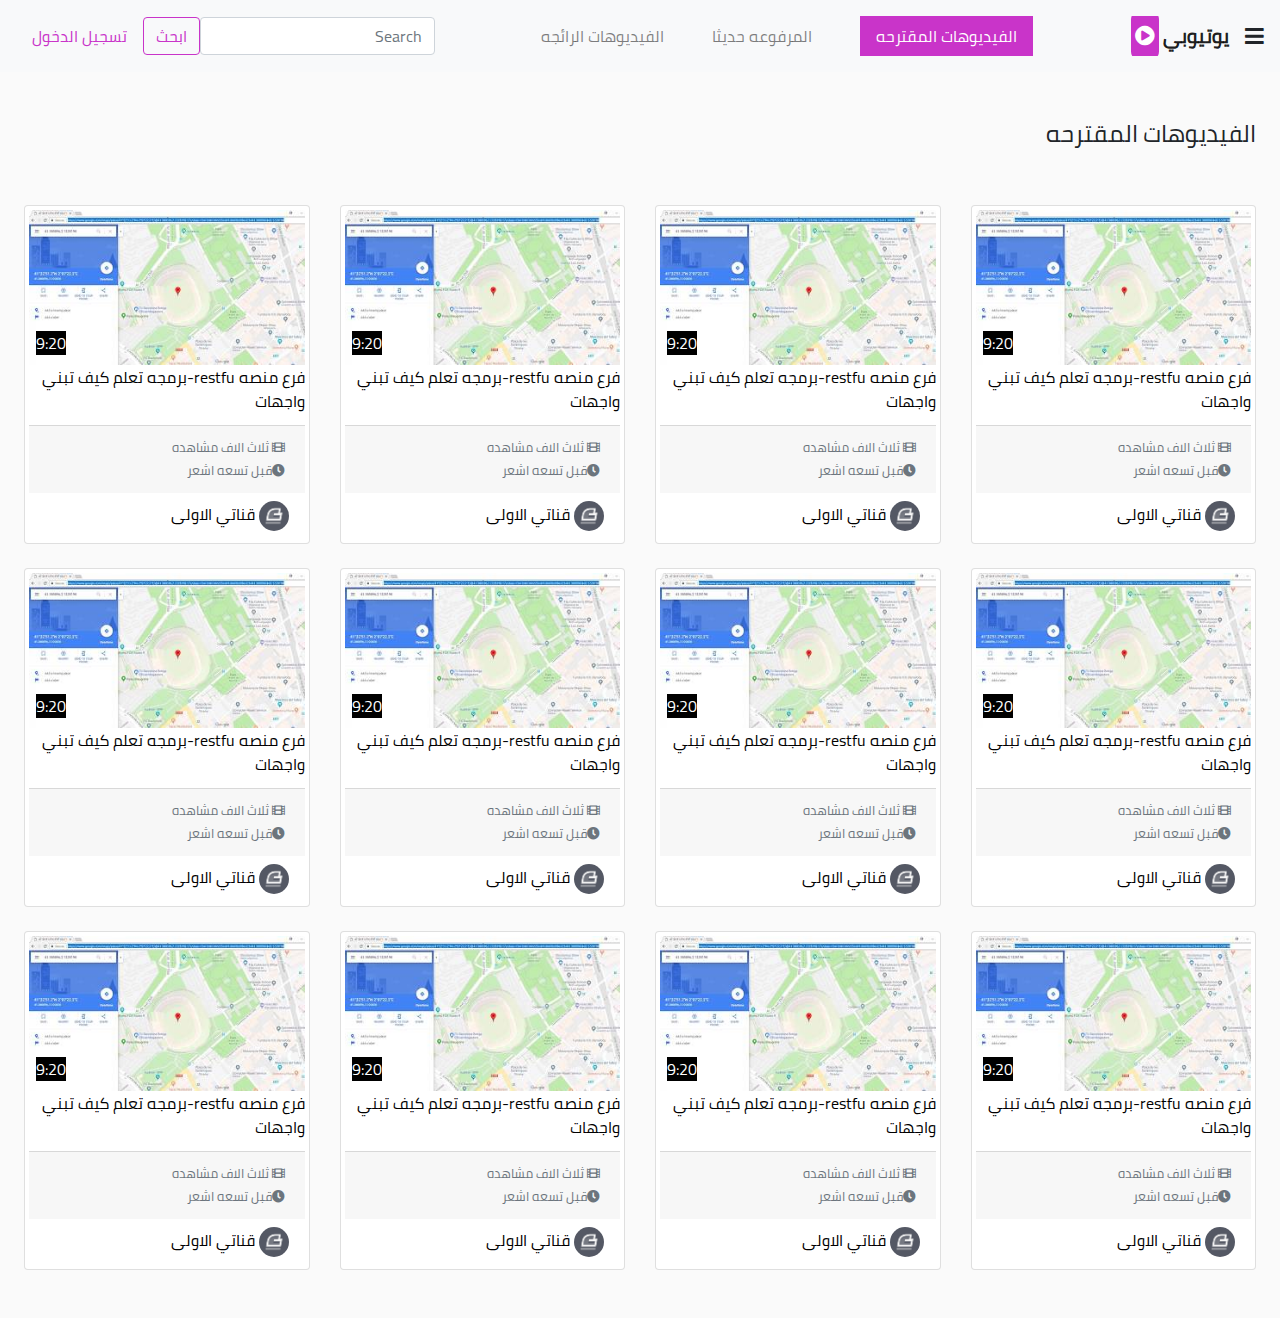
<file: index.html>
<!DOCTYPE html>
<html lang="en">
 <head>
    <meta charset="UTF-8">
    <meta http-equiv="X-UA-Compatible" content="IE=edge">
    <meta name="viewport" content="width=device-width, initial-scale=1.0">
    <title>يوتيوبي</title>
    <link rel="stylesheet" href="css/bootstrap-rtl.css">
    <link rel="stylesheet" href="css/index.css">
    <link rel="stylesheet" href="css/fontawesome-all.min.css">
</head>
  <body class=" rtl">
    <div class="layer"></div>
    <div id="top-menu">
        <div class="container-fluid">
            <nav class="navbar navbar-expand-lg navbar-light bg-light fixed-top py-3">
              <i class="fas fa-bars fa-lg " id="toggler"></i>
                <div class="container-fluid" tabindex="5">
                  <b> <a class="navbar-brand" href="index.html">
                    يوتيوبي
                  <span class="video-icon p-1 "><i class="fas fa-play-circle"></i></span>
                  </a>
                 </b>
                  <div class="collapse navbar-collapse" id="navbarSupportedContent">
                    <ul class="navbar-nav mx-lg-auto">
                      <li class="nav-item first-list-element " tabindex="2">
                        <a class="nav-link px-3 mr-3" aria-current="page" href="index.html">الفيديوهات المقترحه</a>
                      </li>
                      <li class="nav-item">
                        <a class="nav-link ml-lg-3  px-3 mr-3" href="#">المرفوعه حديثا</a>
                      </li>
                     
                     
                      <li class="nav-item">
                        <a class="nav-link  px-3 mr-3 " href="#" tabindex="1" >الفيديوهات الرائجه</a>
                      </li>
                    </ul>
                    <div class="form-inline my-2 my-lg-0">
                      <input class="form-control me-2" type="search" placeholder="Search" >
                      <button onclick="location.href=`search.html`;"  class="btn btn-outline-info my-sm-0" type="submit">ابحث</button>
                    </div>
                  </div>
                <i class="fas fa-search mr-4 search-icon"></i>
                <a class="nav-link  login" href="#" data-toggle="modal"data-target="#loginmodel" >تسجيل الدخول</a>
                </div>
            </nav>
            <input type="search" class="form-control search-input" placeholder="ابحث عن...">
<!-- Modal -->
<div class="modal fade" id="loginmodel" tabindex="-1">
  <div class="modal-dialog modal-dialog-centered">
    <div class="modal-content">
      <div class="modal-header">
        <h5 class="modal-title" id="exampleModalLabel">تسجيل الدخول</h5>
         <button type="button" class="close" data-dismiss="modal">
          <span>&times;</span>
        </button>
          </div>
         <div class="modal-body">
         <form>
          <div class="form-group">
            <label for="email" class="col-form-label">البريد الالكتروني</label>
            <input type="email" class="form-control" id="email">
           </div>
           <div class="form-group">
            <label for="password" class="col-form-label">كلمه المرور</label>
            <input type="password" class="form-control" id="password">
          </div>
        </form>
      </div>
    
      <div class="modal-footer">
      <a href="">نسيت كلمه المرور</a>
      <a href="" class="mx-auto">انشاء حساب</a>
        <button type="button" class="btn btn-primary">دخول</button>
      </div>
      </div>
    </div>
  </div>
<div class="row pt-5 ml-5">
  <div id="wrap">
    <div class="container"> 
    <div class="sidebar">
      <ul class="list-group list-group-flush">
       <a href="index.html"  class="list-group-item list-group-item-action"> 
        <i class="fas fa-home mt-2 purple"> </i> الصفحه الرئيسيه
          </a>
          <a href="index.html"  class="list-group-item list-group-item-action"> 
            <i class="fab fa-algolia mt-2 purple"> </i> الفيديوهات المقترحه
          </a>
          <a href="#"  class="list-group-item list-group-item-action"> 
            <i class="far fa-plus-square mt-2 purple"> </i> المرفوعه حديثا
           </a>
           <a href="#"  class="list-group-item list-group-item-action"> 
            <i class="fas fa-fire-alt mt-2 purple"> </i> الفيديوهات الرائجه 
          </a>
             <a href="#"  class="list-group-item list-group-item-action"> 
              <i class="fas fa-fire-alt mt-2 purple"> </i> فيديوهاتي
            </a>
            <a href="log.html"  class="list-group-item list-group-item-action"> 
              <i class="fas fa-history mt-2 purple"> </i> سجل المشاهده
               </a>
               <a href="#"  class="list-group-item list-group-item-action"> 
                <i class="fas fa-share-square mt-2 purple"> </i> الاشتراكات
                </a>
                <a href="#"  class="list-group-item list-group-item-action"> 
                  <i class="fas fa-film mt-2 purple"> </i> الافلام والعروظ
                </a>
                 <a href="#"  class="list-group-item list-group-item-action"> 
                  <i class="fas fa-gamepad mt-2 purple"> </i>العاب الفيديو
                 </a>
                 <a href="#"  class="list-group-item list-group-item-action"> 
                  <i class="fas fa-tshirt mt-2 purple"> </i> الجمال
                </a>
                <a href="#"  class="list-group-item list-group-item-action"> 
                  <i class="fas fa-cog mt-2 purple"> </i> الاعدادات
                </a>
                <a href="#"  class="list-group-item list-group-item-action"> 
                  <i class="fas fa-question mt-2 purple"> </i> مساعده
                </a>
                <a href="">
                  دوره تطوير واجهات المستخدم<br>
                  &copy;اكاديمية حسوب
                </a>
      </ul>
    </div>
  </div>
  </div>
</div>
</div>
    <div class="content m-4">
      <h4 class="py-5">الفيديوهات المقترحه</h4>
      <div class="row">
        <div class="col-sm-6 col-md-4 col-lg-3">
          <div class="card mb-4 p-1">
            <div class="card-icons">
              <a href="watch.html">
                <img src="img/thumbnail/restful.jpg" class="card-img-top" alt="card image">
                <time>9:20</time>
                <i class="fas fa-play fa-2x"></i>
                </a>
            </div>
                <a href="watch.html"> 
                 <div class="card-body p-0">
                  <p class="card-title"> فرع منصه restfu-برمجه تعلم كيف تبني واجهات</p>
                  </a>
                  </div>
                  
               <div class="card-footer">
              <small class="text-muted">
                <span class="d-block">  <i class="fas fa-film"></i><span>  ثلاث الاف مشاهده</span></span>
                <i class="fas fa-clock"></i><span>قبل تسعه اشعر</span>
              </small>
            </div>
              <a href="channel.html" class="channel-img">
                <img src="img/ch-logo.png" alt="channel image" class="rounded-circle my-2 ml-3" width="30px">
                <span class="card-text">قناتي الاولى</span>
              </a>
          </div>
         </div>
         <div class="col-sm-6 col-md-4 col-lg-3">
            <div class="card mb-4 p-1">
              <div class="card-icons">
                <a href="watch.html">
                  <img src="img/thumbnail/restful.jpg" class="card-img-top" alt="card image">
                  <time>9:20</time>
                  <i class="fas fa-play fa-2x"></i>
                  </a>
              </div>
                  <a href="watch.html"> 
                   <div class="card-body p-0">
                    <p class="card-title"> فرع منصه restfu-برمجه تعلم كيف تبني واجهات</p>
                    </a>
                  </div>
               <div class="card-footer">
              <small class="text-muted">
                <span class="d-block">  <i class="fas fa-film"></i><span>  ثلاث الاف مشاهده</span></span>
                <i class="fas fa-clock"></i><span>قبل تسعه اشعر</span>
              </small>
            </div>
            <a href="channel.html" class="channel-img">
              <img src="img/ch-logo.png" alt="channel image" class="rounded-circle my-2 ml-3" width="30px">
              <span class="card-text">قناتي الاولى</span>
            </a>
          </div>
         </div>
         <div class="col-sm-6 col-md-4 col-lg-3">
          <div class="card mb-4 p-1">
            <div class="card-icons">
              <a href="watch.html">
                <img src="img/thumbnail/restful.jpg" class="card-img-top" alt="card image">
                <time>9:20</time>
                <i class="fas fa-play fa-2x"></i>
                </a>
            </div>
                <a href="watch.html"> 
                 <div class="card-body p-0">
                  <p class="card-title"> فرع منصه restfu-برمجه تعلم كيف تبني واجهات</p>
                  </a>
                </div>
               <div class="card-footer">
              <small class="text-muted">
                <span class="d-block">  <i class="fas fa-film"></i><span>  ثلاث الاف مشاهده</span></span>
                <i class="fas fa-clock"></i><span>قبل تسعه اشعر</span>
              </small>
            </div>
            <a href="channel.html" class="channel-img">
              <img src="img/ch-logo.png" alt="channel image" class="rounded-circle my-2 ml-3" width="30px">
              <span class="card-text">قناتي الاولى</span>
            </a>
          </div>

         </div>
         <div class="col-sm-6 col-md-4 col-lg-3">
          <div class="card mb-4 p-1">
            <div class="card-icons">
              <a href="watch.html">
                <img src="img/thumbnail/restful.jpg" class="card-img-top" alt="card image">
                <time>9:20</time>
                <i class="fas fa-play fa-2x"></i>
                </a>
            </div>
                <a href="watch.html"> 
                 <div class="card-body p-0">
                  <p class="card-title"> فرع منصه restfu-برمجه تعلم كيف تبني واجهات</p>
                  </a>
                </div>
               <div class="card-footer">
              <small class="text-muted">
                <span class="d-block">  <i class="fas fa-film"></i><span>  ثلاث الاف مشاهده</span></span>
                <i class="fas fa-clock"></i><span>قبل تسعه اشعر</span>
              </small>
            </div>
            <a href="channel.html" class="channel-img">
              <img src="img/ch-logo.png" alt="channel image" class="rounded-circle my-2 ml-3" width="30px">
              <span class="card-text">قناتي الاولى</span>
            </a>
          </div>
         </div>
         <div class="col-sm-6 col-md-4 col-lg-3">
          <div class="card mb-4 p-1">
            <div class="card-icons">
              <a href="watch.html">
                <img src="img/thumbnail/restful.jpg" class="card-img-top" alt="card image">
                <time>9:20</time>
                <i class="fas fa-play fa-2x"></i>
                </a>
            </div>
                <a href="watch.html"> 
                 <div class="card-body p-0">
                  <p class="card-title"> فرع منصه restfu-برمجه تعلم كيف تبني واجهات</p>
                  </a>
                </div>
               <div class="card-footer">
              <small class="text-muted">
                <span class="d-block">  <i class="fas fa-film"></i><span>  ثلاث الاف مشاهده</span></span>
                <i class="fas fa-clock"></i><span>قبل تسعه اشعر</span>
              </small>
            </div>
            <a href="channel.html" class="channel-img">
              <img src="img/ch-logo.png" alt="channel image" class="rounded-circle my-2 ml-3" width="30px">
              <span class="card-text">قناتي الاولى</span>
            </a>
          </div>
         </div>
         <div class="col-sm-6 col-md-4 col-lg-3">
          <div class="card mb-4 p-1">
            <div class="card-icons">
              <a href="watch.html">
                <img src="img/thumbnail/restful.jpg" class="card-img-top" alt="card image">
                <time>9:20</time>
                <i class="fas fa-play fa-2x"></i>
                </a>
            </div>
                <a href="watch.html"> 
                 <div class="card-body p-0">
                  <p class="card-title"> فرع منصه restfu-برمجه تعلم كيف تبني واجهات</p>
                  </a>
                </div>
               <div class="card-footer">
              <small class="text-muted">
                <span class="d-block">  <i class="fas fa-film"></i><span>  ثلاث الاف مشاهده</span></span>
                <i class="fas fa-clock"></i><span>قبل تسعه اشعر</span>
              </small>
            </div>
            <a href="channel.html" class="channel-img">
              <img src="img/ch-logo.png" alt="channel image" class="rounded-circle my-2 ml-3" width="30px">
              <span class="card-text">قناتي الاولى</span>
            </a>
          </div>
         </div>
         <div class="col-sm-6 col-md-4 col-lg-3">
          <div class="card mb-4 p-1">
            <div class="card-icons">
              <a href="watch.html">
                <img src="img/thumbnail/restful.jpg" class="card-img-top" alt="card image">
                <time>9:20</time>
                <i class="fas fa-play fa-2x"></i>
                </a>
            </div>
                <a href="watch.html"> 
                 <div class="card-body p-0">
                  <p class="card-title"> فرع منصه restfu-برمجه تعلم كيف تبني واجهات</p>
                  </a>
                </div>
               <div class="card-footer">
              <small class="text-muted">
                <span class="d-block">  <i class="fas fa-film"></i><span>  ثلاث الاف مشاهده</span></span>
                <i class="fas fa-clock"></i><span>قبل تسعه اشعر</span>
              </small>
            </div>
            <a href="channel.html" class="channel-img">
              <img src="img/ch-logo.png" alt="channel image" class="rounded-circle my-2 ml-3" width="30px">
              <span class="card-text">قناتي الاولى</span>
            </a>
          </div>
         </div>
         <div class="col-sm-6 col-md-4 col-lg-3">
          <div class="card mb-4 p-1">
            <div class="card-icons">
              <a href="watch.html">
                <img src="img/thumbnail/restful.jpg" class="card-img-top" alt="card image">
                <time>9:20</time>
                <i class="fas fa-play fa-2x"></i>
                </a>
            </div>
                <a href="watch.html"> 
                 <div class="card-body p-0">
                  <p class="card-title"> فرع منصه restfu-برمجه تعلم كيف تبني واجهات</p>
                  </a>
                </div>
               <div class="card-footer">
              <small class="text-muted">
                <span class="d-block">  <i class="fas fa-film"></i><span>  ثلاث الاف مشاهده</span></span>
                <i class="fas fa-clock"></i><span>قبل تسعه اشعر</span>
              </small>
            </div>
            <a href="channel.html" class="channel-img">
              <img src="img/ch-logo.png" alt="channel image" class="rounded-circle my-2 ml-3" width="30px">
              <span class="card-text">قناتي الاولى</span>
            </a>
          </div>
         </div>
         <div class="col-sm-6 col-md-4 col-lg-3">
          <div class="card mb-4 p-1">
            <div class="card-icons">
              <a href="watch.html">
                <img src="img/thumbnail/restful.jpg" class="card-img-top" alt="card image">
                <time>9:20</time>
                <i class="fas fa-play fa-2x"></i>
                </a>
            </div>
                <a href="watch.html"> 
                 <div class="card-body p-0">
                  <p class="card-title"> فرع منصه restfu-برمجه تعلم كيف تبني واجهات</p>
                  </a>
                </div>
               <div class="card-footer">
              <small class="text-muted">
                <span class="d-block">  <i class="fas fa-film"></i><span>  ثلاث الاف مشاهده</span></span>
                <i class="fas fa-clock"></i><span>قبل تسعه اشعر</span>
              </small>
            </div>
            <a href="channel.html" class="channel-img">
              <img src="img/ch-logo.png" alt="channel image" class="rounded-circle my-2 ml-3" width="30px">
              <span class="card-text">قناتي الاولى</span>
            </a>
          </div>
         </div>
         <div class="col-sm-6 col-md-4 col-lg-3">
          <div class="card mb-4 p-1">
            <div class="card-icons">
              <a href="watch.html">
                <img src="img/thumbnail/restful.jpg" class="card-img-top" alt="card image">
                <time>9:20</time>
                <i class="fas fa-play fa-2x"></i>
                </a>
            </div>
                <a href="watch.html"> 
                 <div class="card-body p-0">
                  <p class="card-title"> فرع منصه restfu-برمجه تعلم كيف تبني واجهات</p>
                  </a>
                </div>
               <div class="card-footer">
              <small class="text-muted">
                <span class="d-block">  <i class="fas fa-film"></i><span>  ثلاث الاف مشاهده</span></span>
                <i class="fas fa-clock"></i><span>قبل تسعه اشعر</span>
              </small>
            </div>
            <a href="channel.html" class="channel-img">
              <img src="img/ch-logo.png" alt="channel image" class="rounded-circle my-2 ml-3" width="30px">
              <span class="card-text">قناتي الاولى</span>
            </a>
          </div>
         </div>
         <div class="col-sm-6 col-md-4 col-lg-3">
          <div class="card mb-4 p-1">
            <div class="card-icons">
              <a href="watch.html">
                <img src="img/thumbnail/restful.jpg" class="card-img-top" alt="card image">
                <time>9:20</time>
                <i class="fas fa-play fa-2x"></i>
                </a>
            </div>
                <a href="watch.html"> 
                 <div class="card-body p-0">
                  <p class="card-title"> فرع منصه restfu-برمجه تعلم كيف تبني واجهات</p>
                  </a>
                </div>
               <div class="card-footer">
              <small class="text-muted">
                <span class="d-block">  <i class="fas fa-film"></i><span>  ثلاث الاف مشاهده</span></span>
                <i class="fas fa-clock"></i><span>قبل تسعه اشعر</span>
              </small>
            </div>
            <a href="channel.html" class="channel-img">
              <img src="img/ch-logo.png" alt="channel image" class="rounded-circle my-2 ml-3" width="30px">
              <span class="card-text">قناتي الاولى</span>
            </a>
          </div>
         </div>
         <div class="col-sm-6 col-md-4 col-lg-3">
          <div class="card mb-4 p-1">
            <div class="card-icons">
              <a href="watch.html">
                <img src="img/thumbnail/restful.jpg" class="card-img-top" alt="card image">
                <time>9:20</time>
                <i class="fas fa-play fa-2x"></i>
                </a>
            </div>
                <a href="watch.html"> 
                 <div class="card-body p-0">
                  <p class="card-title"> فرع منصه restfu-برمجه تعلم كيف تبني واجهات</p>
                  </a>
                </div>
               <div class="card-footer">
              <small class="text-muted">
                <span class="d-block">  <i class="fas fa-film"></i><span>  ثلاث الاف مشاهده</span></span>
                <i class="fas fa-clock"></i><span>قبل تسعه اشعر</span>
              </small>
            </div>
            <a href="channel.html" class="channel-img">
              <img src="img/ch-logo.png" alt="channel image" class="rounded-circle my-2 ml-3" width="30px">
              <span class="card-text">قناتي الاولى</span>
            </a>
          </div>
         </div>
        </div>
   </div> 
   </div>
   <script src="https://code.jquery.com/jquery-3.2.1.min.js"></script>
   <script src="./js/popper.min.js"></script>
   <script src="./js/bootstrap.js"></script>
   <script src="./js/index.js"></script>
  </body>
</html>
</file>
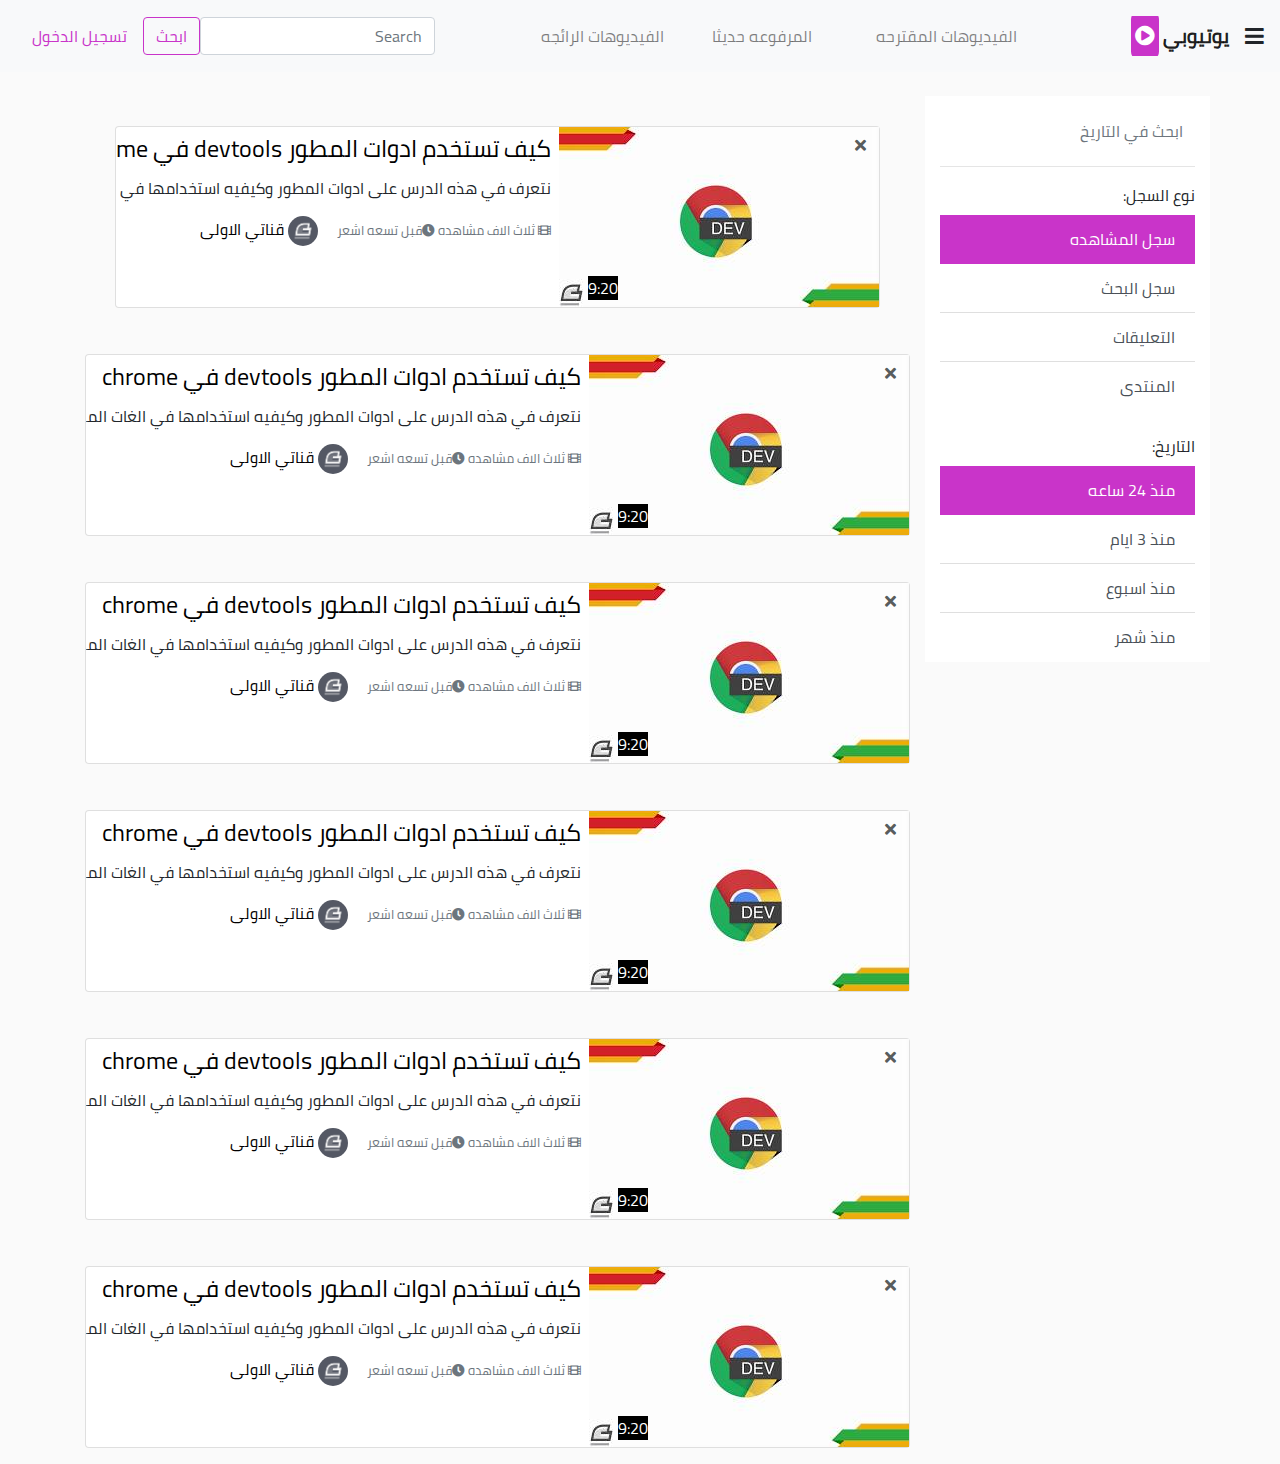
<file: log.html>
<!DOCTYPE html>
<html lang="en">
 <head>
    <meta charset="UTF-8">
    <meta http-equiv="X-UA-Compatible" content="IE=edge">
    <meta name="viewport" content="width=device-width, initial-scale=1.0">
    <title> يوتيوبي السجل</title>
    <link rel="stylesheet" href="css/bootstrap-rtl.css">
    <link rel="stylesheet" href="css/index.css">
    <link rel="stylesheet" href="css/log.css">
    <link rel="stylesheet" href="css/fontawesome-all.min.css">
</head>
  <body class=" rtl">
    <div class="layer"></div>
    <div id="top-menu">
        <div class="container-fluid">
          <nav class="navbar navbar-expand-lg navbar-light bg-light fixed-top py-3">
            <i class="fas fa-bars fa-lg " id="toggler"></i>
              <div class="container-fluid" tabindex="5">
                <b> <a class="navbar-brand" href="index.html">
                  يوتيوبي
                <span class="video-icon p-1 "><i class="fas fa-play-circle"></i></span>
                </a>
               </b>
                <div class="collapse navbar-collapse" id="navbarSupportedContent">
                  <ul class="navbar-nav mx-lg-auto">
                    <li class="nav-item" tabindex="2">
                      <a class="nav-link px-3 mr-3" aria-current="page" href="index.html">الفيديوهات المقترحه</a>
                    </li>
                    <li class="nav-item">
                      <a class="nav-link ml-lg-3  px-3 mr-3" href="#">المرفوعه حديثا</a>
                    </li>
                   
                   
                    <li class="nav-item">
                      <a class="nav-link  px-3 mr-3 " href="#" tabindex="1" >الفيديوهات الرائجه</a>
                    </li>
                  </ul>
                  <div class="d-flex">
                    <input class="form-control me-2" type="search" placeholder="Search" >
                    <button onclick="location.href=`search.html`;"  class="btn btn-outline-info my-sm-0" type="submit">ابحث</button>
                  </div>
                </div>
              <i class="fas fa-search mr-4 search-icon"></i>
              <a class="nav-link  login" href="#" data-toggle="modal"data-target="#loginmodel" >تسجيل الدخول</a>
              </div>
          </nav>
          <input type="search" class="form-control search-input" placeholder="ابحث عن...">
<!-- Modal -->
<div class="modal fade" id="loginmodel" tabindex="-1">
<div class="modal-dialog modal-dialog-centered">
  <div class="modal-content">
    <div class="modal-header">
      <h5 class="modal-title" id="exampleModalLabel">تسجيل الدخول</h5>
       <button type="button" class="close" data-dismiss="modal">
        <span>&times;</span>
      </button>
        </div>
       <div class="modal-body">
       <form>
        <div class="form-group">
          <label for="email" class="col-form-label">البريد الالكتروني</label>
          <input type="email" class="form-control" id="email">
         </div>
         <div class="form-group">
          <label for="password" class="col-form-label">كلمه المرور</label>
          <input type="password" class="form-control" id="password">
        </div>
      </form>
    </div>
  
    <div class="modal-footer">
    <a href="">نسيت كلمه المرور</a>
    <a href="" class="mx-auto">انشاء حساب</a>
      <button type="button" class="btn btn-primary">دخول</button>
    </div>
    </div>
  </div>
</div>
<div class="row pt-5">
<div id="wrap">
  <div class="sidebar">
    <ul class="list-group list-group-flush">
     <a href="index.html"  class="list-group-item list-group-item-action"> 
      <i class="fas fa-home mt-2 purple"> </i> الصفحه الرئيسيه
        </a>
        <a href="index.html"  class="list-group-item list-group-item-action"> 
          <i class="fab fa-algolia mt-2 purple"> </i> الفيديوهات المقترحه
        </a>
        <a href="#"  class="list-group-item list-group-item-action"> 
          <i class="far fa-plus-square mt-2 purple"> </i> المرفوعه حديثا
         </a>
         <a href="#"  class="list-group-item list-group-item-action"> 
          <i class="fas fa-fire-alt mt-2 purple"> </i> الفيديوهات الرائجه 
        </a>
           <a href="#"  class="list-group-item list-group-item-action"> 
            <i class="fas fa-fire-alt mt-2 purple"> </i> فيديوهاتي
          </a>
          <a href="log.html"  class="list-group-item list-group-item-action"> 
            <i class="fas fa-history mt-2 purple"> </i> سجل المشاهده
             </a>
             <a href="#"  class="list-group-item list-group-item-action"> 
              <i class="fas fa-share-square mt-2 purple"> </i> الاشتراكات
              </a>
              <a href="#"  class="list-group-item list-group-item-action"> 
                <i class="fas fa-film mt-2 purple"> </i> الافلام والعروظ
              </a>
               <a href="#"  class="list-group-item list-group-item-action"> 
                <i class="fas fa-gamepad mt-2 purple"> </i>العاب الفيديو
               </a>
               <a href="#"  class="list-group-item list-group-item-action"> 
                <i class="fas fa-tshirt mt-2 purple"> </i> الجمال
              </a>
              <a href="#"  class="list-group-item list-group-item-action"> 
                <i class="fas fa-cog mt-2 purple"> </i> الاعدادات
              </a>
              <a href="#"  class="list-group-item list-group-item-action"> 
                <i class="fas fa-question mt-2 purple"> </i> مساعده
              </a>
              <a href="">
                دوره تطوير واجهات المستخدم<br>
                &copy;اكاديمية حسوب
              </a>
    </ul>
  </div>
</div>
</div>
   </div> 
   </div>
   <div class="history-page pt-5">
     <div class="container">
       <div class="row">  
       <div class="col-lg-3 history-right-column">
         <input type="search" placeholder="ابحث في التاريخ" class="form-control my-3 border-0">
         <hr>
         <label>نوع السجل:</label>
          <div class="list-group list-group-flush pr-0" id="list-tab">
            <a class="list-group-item list-group-item-action active" id="list-home-list" data-bs-toggle="list" href="#list-home" >سجل المشاهده</a>
            <a class="list-group-item list-group-item-action" id="list-profile-list" data-bs-toggle="list" href="#list-profile" >سجل البحث</a>
            <a class="list-group-item list-group-item-action" id="list-messages-list" data-bs-toggle="list" href="#list-messages" >التعليقات</a>
            <a class="list-group-item list-group-item-action" id="list-settings-list" data-bs-toggle="list" href="#list-settings" >المنتدى</a>
          </div>
          <label class="mt-4">التاريخ:</label>
          <div class="list-group list-group-flush pr-0" id="list-tab">
            <a class="list-group-item list-group-item-action active" id="list-home-list" data-bs-toggle="list" href="#list-home" >منذ 24 ساعه</a>
            <a class="list-group-item list-group-item-action" id="list-profile-list" data-bs-toggle="list" href="#list-profile" >منذ 3 ايام</a>
            <a class="list-group-item list-group-item-action" id="list-messages-list" data-bs-toggle="list" href="#list-messages" >منذ اسبوع</a>
            <a class="list-group-item list-group-item-action" id="list-settings-list" data-bs-toggle="list" href="#list-settings" >منذ شهر</a>
          </div>
       </div>

         <div class="col-lg-9"> 
          <div class="container"> 
          <div class="col-sm-12">
            <div class="card mb-3">
                <div class="card-horizontal d-md-flex d-block">
                  <div class="card-icons">
                    <a href="watch.html">  
                       <img class="" src="img/thumbnail/devtools.jpg" alt="Card image cap">
                       <time>9:20</time>
                       <i class="fas fa-play fa-2x"></i>
                   </a>
                   <i class="fas fa-times remove"></i>
                 </div>
                    <div class="card-body p-2">
                      <a href="watch.html">
                        <h4 class="card-title">كيف تستخدم ادوات المطور devtools في chrome</h4>
                      </a>
                        <p class="card-text">نتعرف في هذه الدرس على ادوات المطور  وكيفيه استخدامها في الغات المستعماه من  قبل المطور
                        </p>
                        <small class="text-muted">
                          <i class="fas fa-film"></i><span>  ثلاث الاف مشاهده</span>
                          <i class="fas fa-clock"></i><span>قبل تسعه اشعر</span>
                        </small>
                        <a href="channel.html" class="channel-img">
                          <img src="img/ch-logo.png" alt="channel image" class="rounded-circle  ml-3" width="30px">
                          <span class="card-text">قناتي الاولى</span>
                        </a>
                    </div>
                  </div>
            </div>
        </div>
    </div>
    <div class="row">
      <div class="col-12 ">
          <div class="card mb-3">
              <div class="card-horizontal d-md-flex d-block">
                <div class="card-icons">
                  <a href="watch.html">  
                     <img class="" src="img/thumbnail/devtools.jpg" alt="Card image cap">
                     <time>9:20</time>
                     <i class="fas fa-play fa-2x"></i>
                 </a>
                 <i class="fas fa-times remove"></i>
               </div>
                  <div class="card-body p-2">
                    <a href="watch.html">
                      <h4 class="card-title">كيف تستخدم ادوات المطور devtools في chrome</h4>
                    </a>
                      <p class="card-text">نتعرف في هذه الدرس على ادوات المطور  وكيفيه استخدامها في الغات المستعماه من  قبل المطور
                      </p>
                      <small class="text-muted">
                        <i class="fas fa-film"></i><span>  ثلاث الاف مشاهده</span>
                        <i class="fas fa-clock"></i><span>قبل تسعه اشعر</span>
                      </small>
                      <a href="channel.html" class="channel-img">
                        <img src="img/ch-logo.png" alt="channel image" class="rounded-circle  ml-3" width="30px">
                        <span class="card-text">قناتي الاولى</span>
                      </a>
                  </div>
                </div>
          </div>
      </div>
  </div>
  <div class="row">
    <div class="col-12 ">
        <div class="card mb-3">
            <div class="card-horizontal d-md-flex d-block">
              <div class="card-icons">
                <a href="watch.html">  
                   <img class="" src="img/thumbnail/devtools.jpg" alt="Card image cap">
                   <time>9:20</time>
                   <i class="fas fa-play fa-2x"></i>
               </a>
               <i class="fas fa-times remove"></i>
             </div>
                <div class="card-body p-2">
                  <a href="watch.html">
                    <h4 class="card-title">كيف تستخدم ادوات المطور devtools في chrome</h4>
                  </a>
                    <p class="card-text">نتعرف في هذه الدرس على ادوات المطور  وكيفيه استخدامها في الغات المستعماه من  قبل المطور
                    </p>
                    <small class="text-muted">
                      <i class="fas fa-film"></i><span>  ثلاث الاف مشاهده</span>
                      <i class="fas fa-clock"></i><span>قبل تسعه اشعر</span>
                    </small>
                    <a href="channel.html" class="channel-img">
                      <img src="img/ch-logo.png" alt="channel image" class="rounded-circle  ml-3" width="30px">
                      <span class="card-text">قناتي الاولى</span>
                    </a>
                </div>
              </div>
        </div>
    </div>
</div>
<div class="row">
  <div class="col-12">
      <div class="card mb-3">
          <div class="card-horizontal d-md-flex d-block">
            <div class="card-icons">
              <a href="watch.html">  
                 <img class="" src="img/thumbnail/devtools.jpg" alt="Card image cap">
                 <time>9:20</time>
                 <i class="fas fa-play fa-2x"></i>
             </a>
             <i class="fas fa-times remove"></i>
           </div>
              <div class="card-body p-2">
                <a href="watch.html">
                  <h4 class="card-title">كيف تستخدم ادوات المطور devtools في chrome</h4>
                </a>
                  <p class="card-text">نتعرف في هذه الدرس على ادوات المطور  وكيفيه استخدامها في الغات المستعماه من  قبل المطور
                  </p>
                  <small class="text-muted">
                    <i class="fas fa-film"></i><span>  ثلاث الاف مشاهده</span>
                    <i class="fas fa-clock"></i><span>قبل تسعه اشعر</span>
                  </small>
                  <a href="channel.html" class="channel-img">
                    <img src="img/ch-logo.png" alt="channel image" class="rounded-circle  ml-3" width="30px">
                    <span class="card-text">قناتي الاولى</span>
                  </a>
              </div>
            </div>
      </div>
  </div>
</div>
<div class="row">
<div class="col-12">
    <div class="card mb-3">
        <div class="card-horizontal d-md-flex d-block">
          <div class="card-icons">
            <a href="watch.html">  
               <img class="" src="img/thumbnail/devtools.jpg" alt="Card image cap">
               <time>9:20</time>
               <i class="fas fa-play fa-2x"></i>
           </a>
           <i class="fas fa-times remove"></i>
         </div>
            <div class="card-body p-2">
              <a href="watch.html">
                <h4 class="card-title">كيف تستخدم ادوات المطور devtools في chrome</h4>
              </a>
                <p class="card-text">نتعرف في هذه الدرس على ادوات المطور  وكيفيه استخدامها في الغات المستعماه من  قبل المطور
                </p>
                <small class="text-muted">
                  <i class="fas fa-film"></i><span>  ثلاث الاف مشاهده</span>
                  <i class="fas fa-clock"></i><span>قبل تسعه اشعر</span>
                </small>
                <a href="channel.html" class="channel-img">
                  <img src="img/ch-logo.png" alt="channel image" class="rounded-circle  ml-3" width="30px">
                  <span class="card-text">قناتي الاولى</span>
                </a>
            </div>
          </div>
    </div>
</div>
</div>
<div class="row">
<div class="col-12 ">
    <div class="card mb-3">
        <div class="card-horizontal d-md-flex d-block">
          <div class="card-icons">
            <a href="watch.html">  
               <img class="" src="img/thumbnail/devtools.jpg" alt="Card image cap">
               <time>9:20</time>
               <i class="fas fa-play fa-2x"></i>
           </a>
           <i class="fas fa-times remove"></i>
         </div>
            <div class="card-body p-2">
              <a href="watch.html">
                <h4 class="card-title">كيف تستخدم ادوات المطور devtools في chrome</h4>
              </a>
                <p class="card-text">نتعرف في هذه الدرس على ادوات المطور  وكيفيه استخدامها في الغات المستعماه من  قبل المطور
                </p>
                <small class="text-muted">
                  <i class="fas fa-film"></i><span>  ثلاث الاف مشاهده</span>
                  <i class="fas fa-clock"></i><span>قبل تسعه اشعر</span>
                </small>
                <a href="channel.html" class="channel-img">
                  <img src="img/ch-logo.png" alt="channel image" class="rounded-circle  ml-3" width="30px">
                  <span class="card-text">قناتي الاولى</span>
                </a>
            </div>
          </div>
    </div>
</div>
</div>
</div>
         </div>
     </div>
       </div>
      </div>
   </div>
<script src="https://code.jquery.com/jquery-3.5.1.slim.min.js" integrity="sha384-DfXdz2htPH0lsSSs5nCTpuj/zy4C+OGpamoFVy38MVBnE+IbbVYUew+OrCXaRkfj" crossorigin="anonymous"></script>
<script src="https://cdn.jsdelivr.net/npm/popper.js@1.16.1/dist/umd/popper.min.js" integrity="sha384-9/reFTGAW83EW2RDu2S0VKaIzap3H66lZH81PoYlFhbGU+6BZp6G7niu735Sk7lN" crossorigin="anonymous"></script>
<script src="https://cdn.jsdelivr.net/npm/bootstrap@4.5.3/dist/js/bootstrap.min.js" integrity="sha384-w1Q4orYjBQndcko6MimVbzY0tgp4pWB4lZ7lr30WKz0vr/aWKhXdBNmNb5D92v7s" crossorigin="anonymous"></script>
<script src="js/index.js"></script>
<script src="js/log.js"></script>
</body>
</html>
</file>
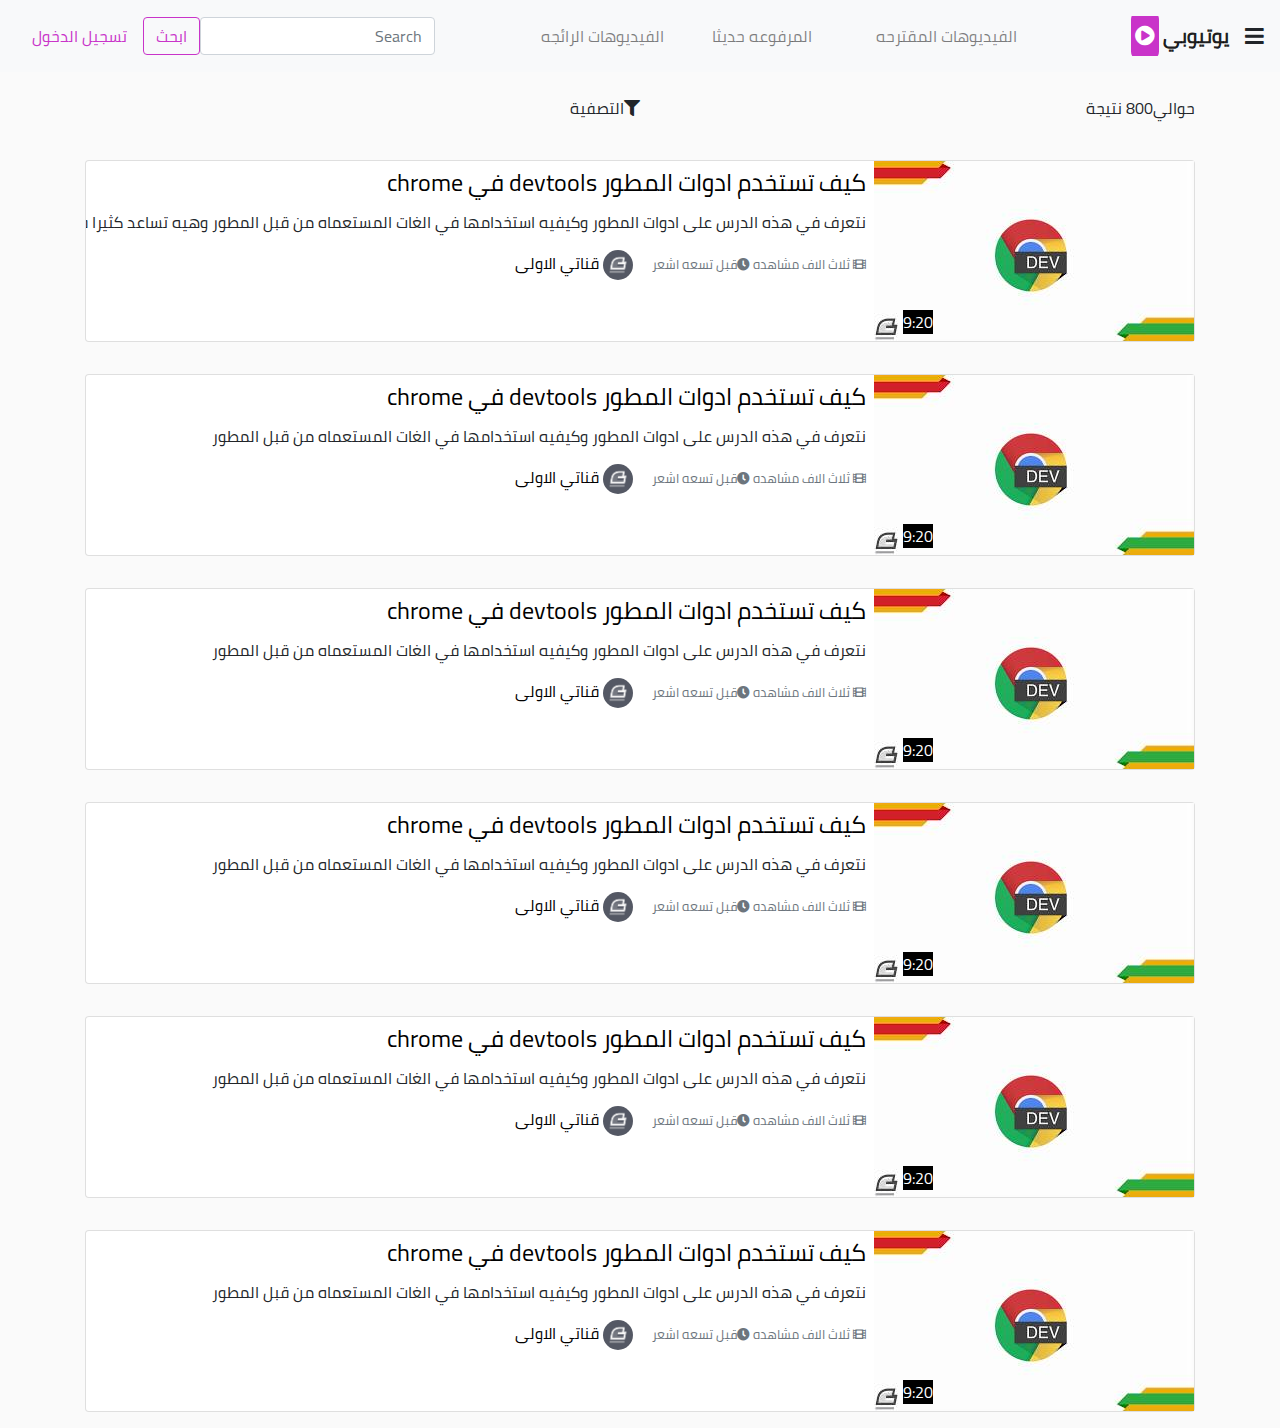
<file: search.html>
<!DOCTYPE html>
<html lang="en">
 <head>
    <meta charset="UTF-8">
    <meta http-equiv="X-UA-Compatible" content="IE=edge">
    <meta name="viewport" content="width=device-width, initial-scale=1.0">
    <title>يوتيوبي نتائج البحث</title>
    <link rel="stylesheet" href="css/bootstrap-rtl.css">
    <link rel="stylesheet" href="css/index.css">
    <link rel="stylesheet" href="css/fontawesome-all.min.css">
    <link rel="stylesheet" href="css/search.css">
</head>
  <body class=" rtl">
    <div class="layer"></div>
    <div id="top-menu">
        <div class="container-fluid">
          <nav class="navbar navbar-expand-lg navbar-light bg-light fixed-top py-3">
            <i class="fas fa-bars fa-lg " id="toggler"></i>
              <div class="container-fluid" tabindex="5">
                <b> <a class="navbar-brand" href="index.html">
                  يوتيوبي
                <span class="video-icon p-1 "><i class="fas fa-play-circle"></i></span>
                </a>
               </b>
                <div class="collapse navbar-collapse" id="navbarSupportedContent">
                  <ul class="navbar-nav mx-lg-auto">
                    <li class="nav-item " tabindex="2">
                      <a class="nav-link px-3 mr-3" aria-current="page" href="index.html">الفيديوهات المقترحه</a>
                    </li>
                    <li class="nav-item ">
                      <a class="nav-link ml-lg-3  px-3 mr-3" href="#">المرفوعه حديثا</a>
                    </li>
                   
                   
                    <li class="nav-item">
                      <a class="nav-link  px-3 mr-3 " href="#" tabindex="1" >الفيديوهات الرائجه</a>
                    </li>
                  </ul>
                  <div class="form-inline my-2 my-lg-0">
                    <input class="form-control me-2" type="search" placeholder="Search" >
                    <button onclick="location.href=`search.html`;"  class="btn btn-outline-info my-sm-0" type="submit">ابحث</button>
                  </div>
                </div>
              <i class="fas fa-search mr-4 search-icon"></i>
              <a class="nav-link  login" href="#" data-toggle="modal"data-target="#loginmodel" >تسجيل الدخول</a>
              </div>
          </nav>
          <input type="search" class="form-control search-input" placeholder="ابحث عن...">
<!-- Modal -->
<div class="modal fade" id="loginmodel" tabindex="-1">
<div class="modal-dialog modal-dialog-centered">
  <div class="modal-content">
    <div class="modal-header">
      <h5 class="modal-title" id="exampleModalLabel">تسجيل الدخول</h5>
       <button type="button" class="close" data-dismiss="modal">
        <span>&times;</span>
      </button>
        </div>
       <div class="modal-body">
       <form>
        <div class="form-group">
          <label for="email" class="col-form-label">البريد الالكتروني</label>
          <input type="email" class="form-control" id="email">
         </div>
         <div class="form-group">
          <label for="password" class="col-form-label">كلمه المرور</label>
          <input type="password" class="form-control" id="password">
        </div>
      </form>
    </div>
  
    <div class="modal-footer">
    <a href="">نسيت كلمه المرور</a>
    <a href="" class="mx-auto">انشاء حساب</a>
      <button type="button" class="btn btn-primary">دخول</button>
    </div>
    </div>
  </div>
</div>
<div class="row pt-5">
<div id="wrap">
  <div class="sidebar">
    <ul class="list-group list-group-flush">
     <a href="index.html"  class="list-group-item list-group-item-action"> 
      <i class="fas fa-home mt-2 purple"> </i> الصفحه الرئيسيه
        </a>
        <a href="index.html"  class="list-group-item list-group-item-action"> 
          <i class="fab fa-algolia mt-2 purple"> </i> الفيديوهات المقترحه
        </a>
        <a href="#"  class="list-group-item list-group-item-action"> 
          <i class="far fa-plus-square mt-2 purple"> </i> المرفوعه حديثا
         </a>
         <a href="#"  class="list-group-item list-group-item-action"> 
          <i class="fas fa-fire-alt mt-2 purple"> </i> الفيديوهات الرائجه 
        </a>
           <a href="#"  class="list-group-item list-group-item-action"> 
            <i class="fas fa-fire-alt mt-2 purple"> </i> فيديوهاتي
          </a>
          <a href="index.html"  class="list-group-item list-group-item-action"> 
            <i class="fas fa-history mt-2 purple"> </i> سجل المشاهده
             </a>
             <a href="#"  class="list-group-item list-group-item-action"> 
              <i class="fas fa-share-square mt-2 purple"> </i> الاشتراكات
              </a>
              <a href="#"  class="list-group-item list-group-item-action"> 
                <i class="fas fa-film mt-2 purple"> </i> الافلام والعروظ
              </a>
               <a href="#"  class="list-group-item list-group-item-action"> 
                <i class="fas fa-gamepad mt-2 purple"> </i>العاب الفيديو
               </a>
               <a href="#"  class="list-group-item list-group-item-action"> 
                <i class="fas fa-tshirt mt-2 purple"> </i> الجمال
              </a>
              <a href="#"  class="list-group-item list-group-item-action"> 
                <i class="fas fa-cog mt-2 purple"> </i> الاعدادات
              </a>
              <a href="#"  class="list-group-item list-group-item-action"> 
                <i class="fas fa-question mt-2 purple"> </i> مساعده
              </a>
              <a href="">
                دوره تطوير واجهات المستخدم<br>
                &copy;اكاديمية حسوب
              </a>
    </ul>
  </div>
</div>
</div>
   </div> 
   </div>
   <div class="search-header pt-5">
     <div class="container"> 
       <div class="row">  
       <div class="col-6">
         حوالي800 نتيجة
       </div>
       <div>
        <div> 
         <span class="float-left " id="search-filter-icon"><i class="fas fa-filter"></i>التصفية</span>
       </div>
       </div>
       </div>
       <div class="row mt-4">
         <div class="col-md-6 col-lg-3 filter-column">  
         <div class="text-center"> تاريخ التحميل</div>
          <hr>
         <label class="d-block mb-3">
           <input type="checkbox" name="checkboxinputname">
           <span>اخر ساعه</span>
         </label>
         <label class="d-block mb-3">
          <input type="checkbox" name="checkboxinputname">
          <span>اليوم</span>
        </label>
        <label class="d-block mb-3">
          <input type="checkbox" name="checkboxinputname">
          <span>هذا الاسبوع</span>
        </label>
        <label class="d-block mb-3">
          <input type="checkbox" name="checkboxinputname">
          <span>هذا الشهر</span>
        </label>
        <label class="d-block mb-3">
          <input type="checkbox" name="checkboxinputname">
          <span>هذا العام</span>
        </label>
        </div>
         <div class="col-md-6 col-lg-3 filter-column">  
         <div class="text-center"> النوع</div>
         <hr>
        <label class="d-block mb-3">
          <input type="checkbox" name="checkboxinputname2">
          <span>فيديو</span>
        </label>
        <label class="d-block mb-3">
         <input type="checkbox" name="checkboxinputname2">
         <span>قناة</span>
       </label>
       <label class="d-block mb-3">
         <input type="checkbox" name="checkboxinputname2">
         <span>قائمه التشغيل</span>
       </label>
       <label class="d-block mb-3"> 
         <input type="checkbox" name="checkboxinputname2">
         <span>فيلم</span>
       </label>
       <label class="d-block mb-3">
         <input type="checkbox" name="checkboxinputname2">
         <span>عرض</span>
       </label>
       </div>
         <div class="col-md-6 col-lg-3 filter-column">  
         <div class="text-center"> التصنيف بحسب</div>
         <hr>
        <label class="d-block mb-3">
          <input type="checkbox" name="checkboxinputname3">
          <span>مده الصله</span>
        </label>
        <label class="d-block mb-3">
         <input type="checkbox" name="checkboxinputname3">
         <span>تاريخ التحميل</span>
       </label>
       <label class="d-block mb-3">
         <input type="checkbox" name="checkboxinputname3">
         <span>عدد المشاهدات</span>
       </label>
       <label class="d-block mb-3 ">
         <input type="checkbox" name="checkboxinputname3">
         <span>التقييم</span>
       </label>
       </div>
         <div class="col-md-6 col-lg-3 filter-column">  
         <div class="text-center"> المده</div>
         <hr>
        <label class="d-block  mb-3">
          <input type="checkbox" name="checkboxinputname4">
          <span>قصير اقل من 4 دقائق</span>
        </label>
        <label class="d-block mb-3">
         <input type="checkbox" name="checkboxinputname4">
         <span>طويل اكثر من 20 دقيقه</span>
       </label>
         </div>
       </div>
     </div>
     </div>
     <div class="container">
      <div class="row">
          <div class="col-sm-12 my-3">
              <div class="card">
                  <div class="card-horizontal d-md-flex d-block">
                      <div class="card-icons">
                         <a href="watch.html">  
                            <img class="" src="img/thumbnail/devtools.jpg" alt="Card image cap">
                            <time>9:20</time>
                            <i class="fas fa-play fa-2x"></i>
                        </a>
                      </div>
                      <div class="card-body p-2">
                        <a href="watch.html">
                          <h4 class="card-title">كيف تستخدم ادوات المطور devtools في chrome</h4>
                        </a>
                          <p class="card-text">  نتعرف في هذه الدرس على ادوات المطور  وكيفيه استخدامها في الغات المستعماه من  قبل المطور وهيه تساعد كثيرا في العمل وتساعد على اكتشاف المشاكل بسرعه
                          </p>
                          <small class="text-muted">
                            <i class="fas fa-film"></i><span>  ثلاث الاف مشاهده</span>
                            <i class="fas fa-clock"></i><span>قبل تسعه اشعر</span>
                          </small>
                          <a href="channel.html" class="channel-img">
                            <img src="img/ch-logo.png" alt="channel image" class="rounded-circle  ml-3" width="30px">
                            <span class="card-text">قناتي الاولى</span>
                          </a>
                      </div>
                    </div>
              </div>
          </div>
      </div>
      <div class="row">
        <div class="col-12 my-3">
            <div class="card">
                <div class="card-horizontal d-md-flex d-block">
                    <div class="card-icons">
                       <a href="watch.html">  
                          <img class="" src="img/thumbnail/devtools.jpg" alt="Card image cap">
                          <time>9:20</time>
                         <i class="fas fa-play fa-2x"></i>
                      </a>
                    </div>
                    <div class="card-body p-2">
                      <a href="watch.html">
                        <h4 class="card-title">كيف تستخدم ادوات المطور devtools في chrome</h4>
                      </a>
                        <p class="card-text">نتعرف في هذه الدرس على ادوات المطور  وكيفيه استخدامها في الغات المستعماه من  قبل المطور
                        </p>
                        <small class="text-muted">
                          <i class="fas fa-film"></i><span>  ثلاث الاف مشاهده</span>
                          <i class="fas fa-clock"></i><span>قبل تسعه اشعر</span>
                        </small>
                        <a href="channel.html" class="channel-img">
                          <img src="img/ch-logo.png" alt="channel image" class="rounded-circle  ml-3" width="30px">
                          <span class="card-text">قناتي الاولى</span>
                        </a>
                    </div>
                  </div>
            </div>
        </div>
    </div>
    <div class="row">
      <div class="col-12 my-3">
          <div class="card">
              <div class="card-horizontal d-md-flex d-block">
                  <div class="card-icons">
                     <a href="watch.html">  
                        <img class="" src="img/thumbnail/devtools.jpg" alt="Card image cap">
                        <time>9:20</time>
                <i class="fas fa-play fa-2x"></i>
                    </a>
                  </div>
                  <div class="card-body p-2">
                    <a href="watch.html">
                      <h4 class="card-title">كيف تستخدم ادوات المطور devtools في chrome</h4>
                    </a>
                      <p class="card-text">نتعرف في هذه الدرس على ادوات المطور  وكيفيه استخدامها في الغات المستعماه من  قبل المطور
                      </p>
                      <small class="text-muted">
                        <i class="fas fa-film"></i><span>  ثلاث الاف مشاهده</span>
                        <i class="fas fa-clock"></i><span>قبل تسعه اشعر</span>
                      </small>
                      <a href="channel.html" class="channel-img">
                        <img src="img/ch-logo.png" alt="channel image" class="rounded-circle  ml-3" width="30px">
                        <span class="card-text">قناتي الاولى</span>
                      </a>
                  </div>
                </div>
          </div>
      </div>
  </div>
  <div class="row">
    <div class="col-12 my-3">
        <div class="card">
            <div class="card-horizontal d-md-flex d-block">
                <div class="card-icons">
                   <a href="watch.html">  
                      <img class="" src="img/thumbnail/devtools.jpg" alt="Card image cap">
                      <time>9:20</time>
                <i class="fas fa-play fa-2x"></i>
                  </a>
                </div>
                <div class="card-body p-2">
                  <a href="watch.html">
                    <h4 class="card-title">كيف تستخدم ادوات المطور devtools في chrome</h4>
                  </a>
                    <p class="card-text">نتعرف في هذه الدرس على ادوات المطور  وكيفيه استخدامها في الغات المستعماه من  قبل المطور
                    </p>
                    <small class="text-muted">
                      <i class="fas fa-film"></i><span>  ثلاث الاف مشاهده</span>
                      <i class="fas fa-clock"></i><span>قبل تسعه اشعر</span>
                    </small>
                    <a href="channel.html" class="channel-img">
                      <img src="img/ch-logo.png" alt="channel image" class="rounded-circle  ml-3" width="30px">
                      <span class="card-text">قناتي الاولى</span>
                    </a>
                </div>
              </div>
        </div>
    </div>
</div>
<div class="row">
  <div class="col-12 my-3">
      <div class="card">
          <div class="card-horizontal d-md-flex d-block">
              <div class="card-icons">
                 <a href="watch.html">  
                    <img class="" src="img/thumbnail/devtools.jpg" alt="Card image cap">
                    <time>9:20</time>
                <i class="fas fa-play fa-2x"></i>
                </a>
              </div>
              <div class="card-body p-2">
                <a href="watch.html">
                  <h4 class="card-title">كيف تستخدم ادوات المطور devtools في chrome</h4>
                </a>
                  <p class="card-text">نتعرف في هذه الدرس على ادوات المطور  وكيفيه استخدامها في الغات المستعماه من  قبل المطور
                  </p>
                  <small class="text-muted">
                    <i class="fas fa-film"></i><span>  ثلاث الاف مشاهده</span>
                    <i class="fas fa-clock"></i><span>قبل تسعه اشعر</span>
                  </small>
                  <a href="channel.html" class="channel-img">
                    <img src="img/ch-logo.png" alt="channel image" class="rounded-circle  ml-3" width="30px">
                    <span class="card-text">قناتي الاولى</span>
                  </a>
              </div>
            </div>
      </div>
  </div>
</div>
<div class="row">
  <div class="col-12 my-3">
      <div class="card">
          <div class="card-horizontal d-md-flex d-block">
              <div class="card-icons">
                 <a href="watch.html">  
                    <img class="" src="img/thumbnail/devtools.jpg" alt="Card image cap">
                    <time>9:20</time>
                <i class="fas fa-play fa-2x"></i>
                </a>
              </div>
              <div class="card-body p-2">
                <a href="watch.html">
                  <h4 class="card-title">كيف تستخدم ادوات المطور devtools في chrome</h4>
                </a>
                  <p class="card-text">نتعرف في هذه الدرس على ادوات المطور  وكيفيه استخدامها في الغات المستعماه من  قبل المطور
                  </p>
                  <small class="text-muted">
                    <i class="fas fa-film"></i><span>  ثلاث الاف مشاهده</span>
                    <i class="fas fa-clock"></i><span>قبل تسعه اشعر</span>
                  </small>
                  <a href="channel.html" class="channel-img">
                    <img src="img/ch-logo.png" alt="channel image" class="rounded-circle  ml-3" width="30px">
                    <span class="card-text">قناتي الاولى</span>
                  </a>
              </div>
            </div>
      </div>
  </div>
</div>
  </div>
    <script src="js/jquery.js"></script>
    <script src="js/popper.min.js"></script>
    <script src="js/bootstrap.js"></script>
    <script src="./js/index.js"></script>
    <script src="./js/search.js"></script>
  </body>
</html>
</file>
<file: css/index.css>
@font-face{
    font-family: "cairofont";
    src: url(../fonts/Cairo-Regular.ttf);
}
body
{
    font-family: "cairofont","airial";
background-color: #fafafa;
}
a{
    color: #000;
    text-decoration: none !important;
}
button{
    background-color: transparent !important;
    color: #c934c9 !important;
    border-color: #c934c9 !important;
}
button:hover{
    color: #fff !important;
    background-color: #c934c9 !important;
}
#top-menu.bg-light{
    background-color:white !important;
}
.card .card-horizontal .card-body{
    white-space: nowrap;
    overflow: hidden;
    text-overflow: ellipsis; 
}
.card-body {
    min-width: 0;
}
#top-menu .video-icon{
    background-color: #c934c9;
    color: #fff;
    border-radius: 15%;;
}
.navbar .navbar-nav .nav-link:hover,
.navbar .navbar-nav .active>.nav-link
{
    color: #fff;
    background-color: #c934c9;
}
.navbar .login{
    color: #c934c9;
}
input.form-control:focus,
button:focus{
    box-shadow: none !important;
}
.card .card-icons{
    position: relative;
}
time {
    position: absolute;
    bottom: 10px;
    left: 7px;
    color: #fff;
    background-color: #000;
    padding: 0px 3py;
}
.card .fa-play{
    position: absolute;
    top: 42%;
    right: 41%;
    color: #2c3131c7;
    display: none;
}
.card:hover .fa-play{
display: inline;
}
.card:hover{
    transform: translateY(-.9%);
}
.card{
    transition: transform .5s;
}
#top-menu .fa-bars{
    cursor: pointer;
}
.card .card-titel{
    height: 50px;
    overflow: hidden;;
}
.sidebar{
    position: fixed;
    z-index: 4;
    right: -20rem ;
    transition: all 0.5s ease-in-out;
    height: 100%;
    background-color: #fff;
    overflow: hidden;
    padding-bottom: 60px;
}
.sidebar:hover{
    overflow: scroll;
}
.sidebar .purple{
    color: #c934c9;
}
.sidebar .list-group-item:hover{
    color: #fff;
    background-color: #c934c9;
}
.sidebar .list-group-item:hover .purple{
    color: #fff;
}
.sidebar .list-group-item{
    width: 17rem;
}
#wrap.toggled .sidebar{
    right: 0rem;
}
.sidebar::-webkit-scrollbar{
    background: rgb(230, 230, 230);
    width: 8px;
}
.sidebar::-webkit-scrollbar-thumb{
    background: rgb(179, 179, 179);
    width: 8px;
}
.layer{
    position: fixed;
    height: 100vh;
    width: 100%;
    top: 0;
    background-color: rgb(0, 0, 0 ,0.5);
    z-index: 3;
    display: none;
}
.navbar .search-icon
{
    color: #c934c9;
    cursor: pointer;
    position: absolute;
    padding: 15px 10px;
    top: 25px;
    left: 132px;
    display: none;
    
}
.navbar .search-icon:hover{
    color: white;
    background-color: #c934c9;
}
.search-input{
    position: fixed;
    top: 72px;
    padding: 6px 23px;
    border: none;
    height: 60px;
    background-color: #efeeee;
    display: none;
    z-index: 1;
}
.search-input:focus{
    background-color: #efeeee;
}
.container-fluid{
    padding: 0px;
    overflow: hidden;
}
@media (max-width:1115px) {
    /*اخفاء حقل البحث الموجود في القائمه العلويه*/
    .navbar .collapse .form-inline{
        display: none;
    } 
    .navbar .search-icon{
        /*اظهار ايقونه البحث*/
        display: inline;
    }
}
@media (min-width:1115px){
    .search-input{
        display: none !important;
    }
}
</file>
<file: css/log.css>
.history-right-column{
    background-color: #fff;
    height: 566px;
}
.list-group-item.active{
    background-color: #c934c9;
    border-color: #c934c9;
}
time{
    bottom: 7px;
    left: 29px;
}
.history-page .remove{
    position: absolute;
    top: 10px;
    right: 13px;
    color: #2c3131c7;
    cursor: pointer;
}
@media (min-width:768px) and(max-width:1199px){
    .card .card-horizontal .card-body .chanel-img{
        display: block;
        margin-top: 10px ;
    } 
    .card .card-horizontal .card-body .chanel-img>img{
        margin-right: 0px !important;
    }
    h4{
        overflow: hidden;
        display: -webkit-box;
        -webkit-line-clamp: 2;
        -webkit-box-orient: vertical;
    }
}
@media (min-width:768px){
    .card{
        margin-top: 30px;
    }
}
@media (max-width: 767px){
    .card .card-top-imge{
        width: 100%;
    }
    .card .card-horizontal .time{
        left: 10px;
    }
    .card .card-horizontal .fa-play{
        right :48%;
    }
}
</file>
<file: css/search.css>
#search-filter-icon{
    cursor: pointer;
}
.search-header .filter-column{
    display: none;
}
input:checked+span{
    color:#c934c9;
}
time{
    bottom: 7px;
    left: 29px;
}
.card .card-horizontal .card-body{
    white-space: nowrap;
    overflow: hidden;
    text-overflow: ellipsis; 
}
.card-body {
    min-width: 0;
}
@media (max-width: 767px){
    .card .card-top-imge{
        width: 100%;
    }
    .card .card-horizontal{
        left: 10px;
    }
    .card .card-horizontal .fa-play{
        right :48%;
    }


}
@media (min-width:768px) and(max-width:992px){
    .card .card-horizontal .card-body .chanel-img{
        display: block;
        margin-top: 10px ;
    } 
    .card .card-horizontal .card-body .chanel-img>img{
        margin-right: 0px !important;
    }
    h4{
        overflow: hidden;
        display: -webkit-box;
        -webkit-line-clamp: 2;
        -webkit-box-orient: vertical;
    }
}
</file>
